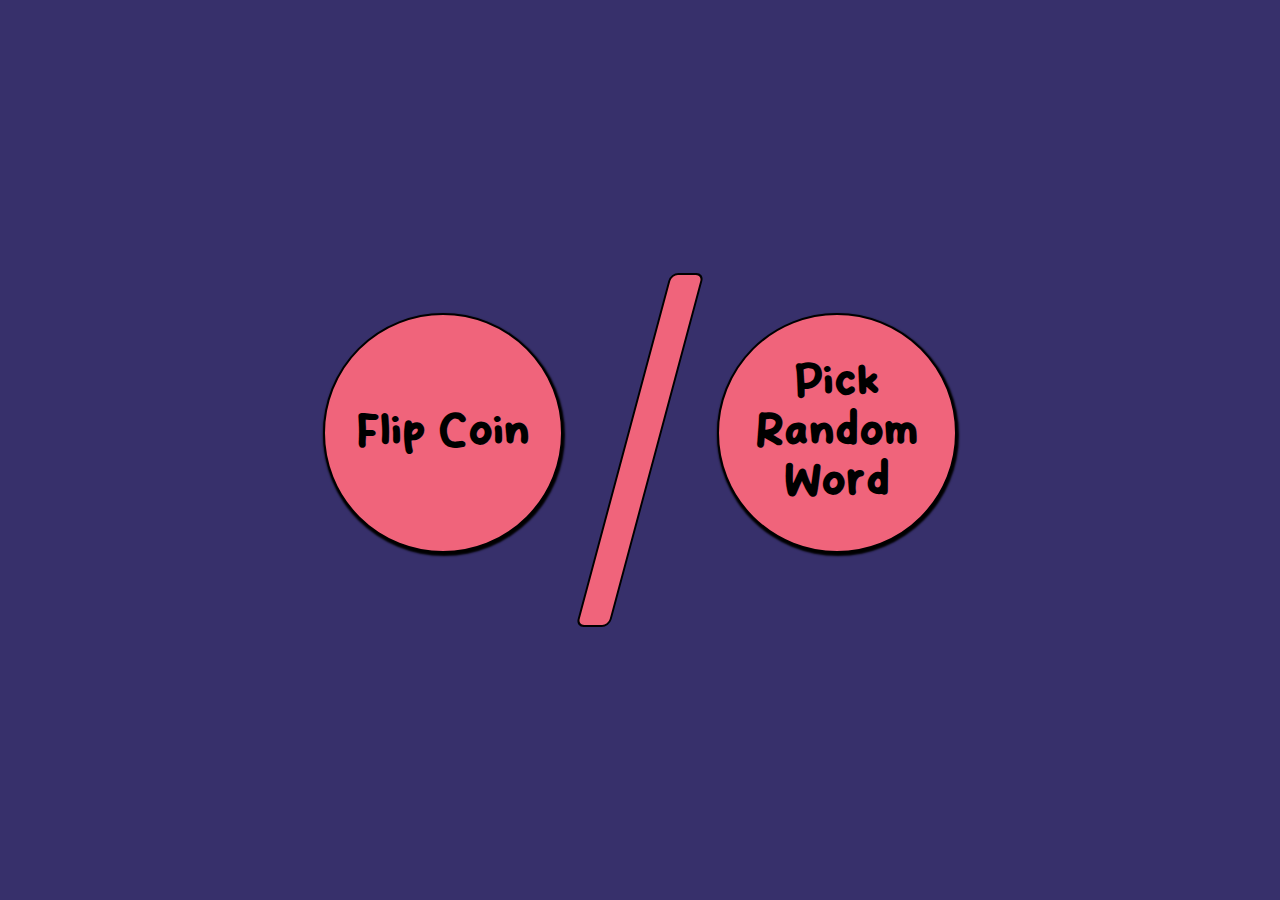
<file: index.html>
<!DOCTYPE html>
<html lang="en">
<head>
    <meta charset="UTF-8">
    <meta http-equiv="X-UA-Compatible" content="IE=edge">
    <meta name="viewport" content="width=device-width, initial-scale=1.0">
    <title>Welcome</title>
    <link rel="stylesheet" href="./css/main.css">
</head>
<body>
    <div class="container">
        <button class="coin">Flip Coin</button>
        <div class="line"></div>
        <button class="randomWord" >Pick Random Word</button>
        
    </div>
    <script>
        let coin = document.querySelector('.coin');
        coin.addEventListener('click' , () => {
            let sound = new Audio('./audio/flip.wav');
            sound.play();
            setTimeout(() => {
                window.location.href='./coin'
            },240);
        })
        let randomWord = document.querySelector('.randomWord');
        randomWord.addEventListener('click' , () => {
            let sound = new Audio('./audio/picker.wav');
            sound.play();
            setTimeout(() => {
                window.location.href='./randompicker'
            },600)
        })
    </script>
</body>
</html>
</file>
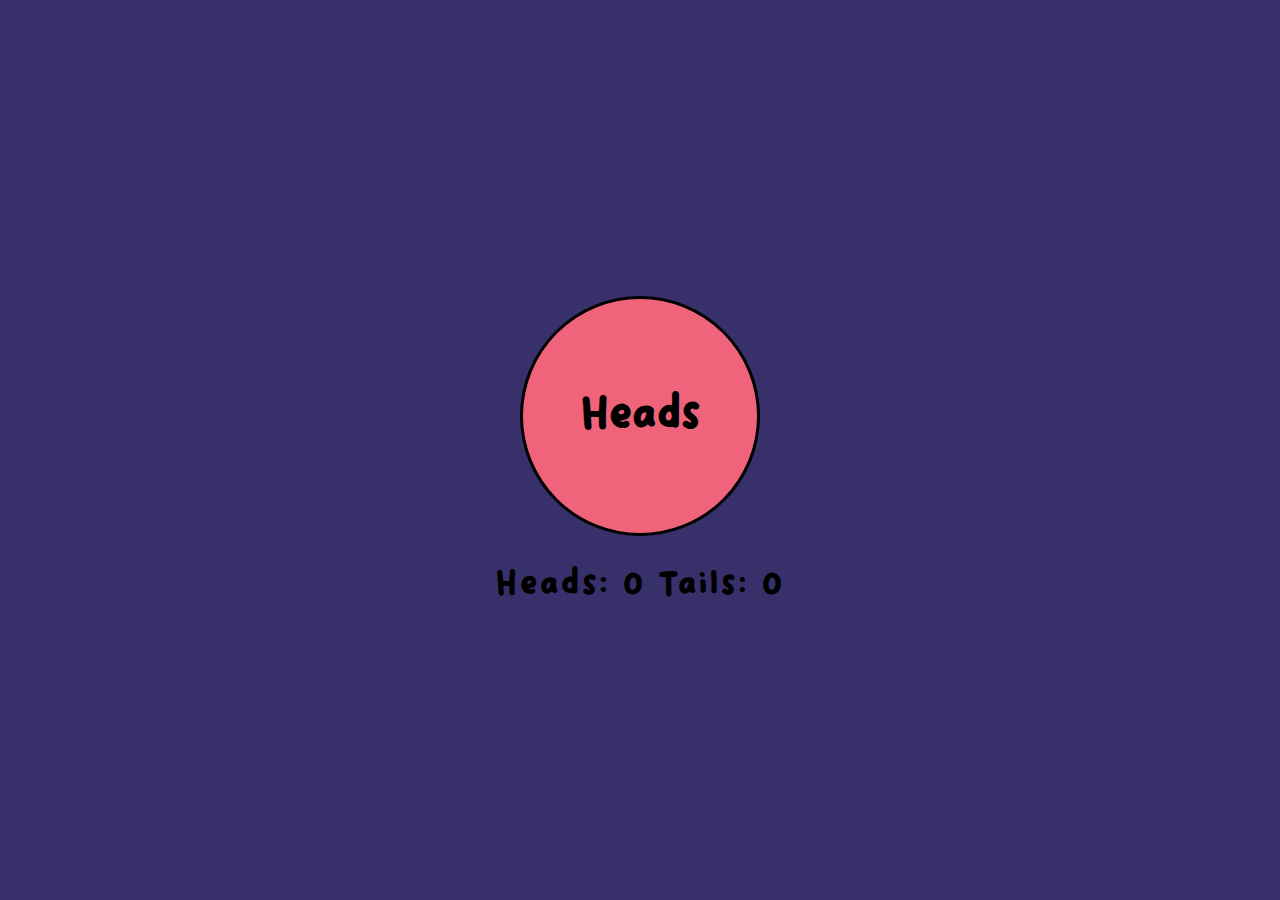
<file: coin/index.html>
<!DOCTYPE html>
<html lang="en">
<head>
    <meta charset="UTF-8">
    <meta http-equiv="X-UA-Compatible" content="IE=edge">
    <meta name="viewport" content="width=device-width, initial-scale=1.0">
    <title>Coin</title>
    <link rel="stylesheet" href="../css/style.css">
    <link rel="preconnect" href="https://fonts.googleapis.com">
<link rel="preconnect" href="https://fonts.gstatic.com" crossorigin>
<link href="https://fonts.googleapis.com/css2?family=Roboto+Mono:wght@300&display=swap" rel="stylesheet">
</head>
<body>
    <div class="container">
        <div class="coins">
            <div class="heads coin" >
                Heads
            </div>
            <div class="tails coin">
                Tails
            </div>
        </div>
        <div class="score">
            Heads: <span class="heads-span">0</span> Tails: <span class="tails-span">0</span>
        </div>
    </div>
    <script type="module" src="../js/coin.js"></script>
</body>
</html>
</file>
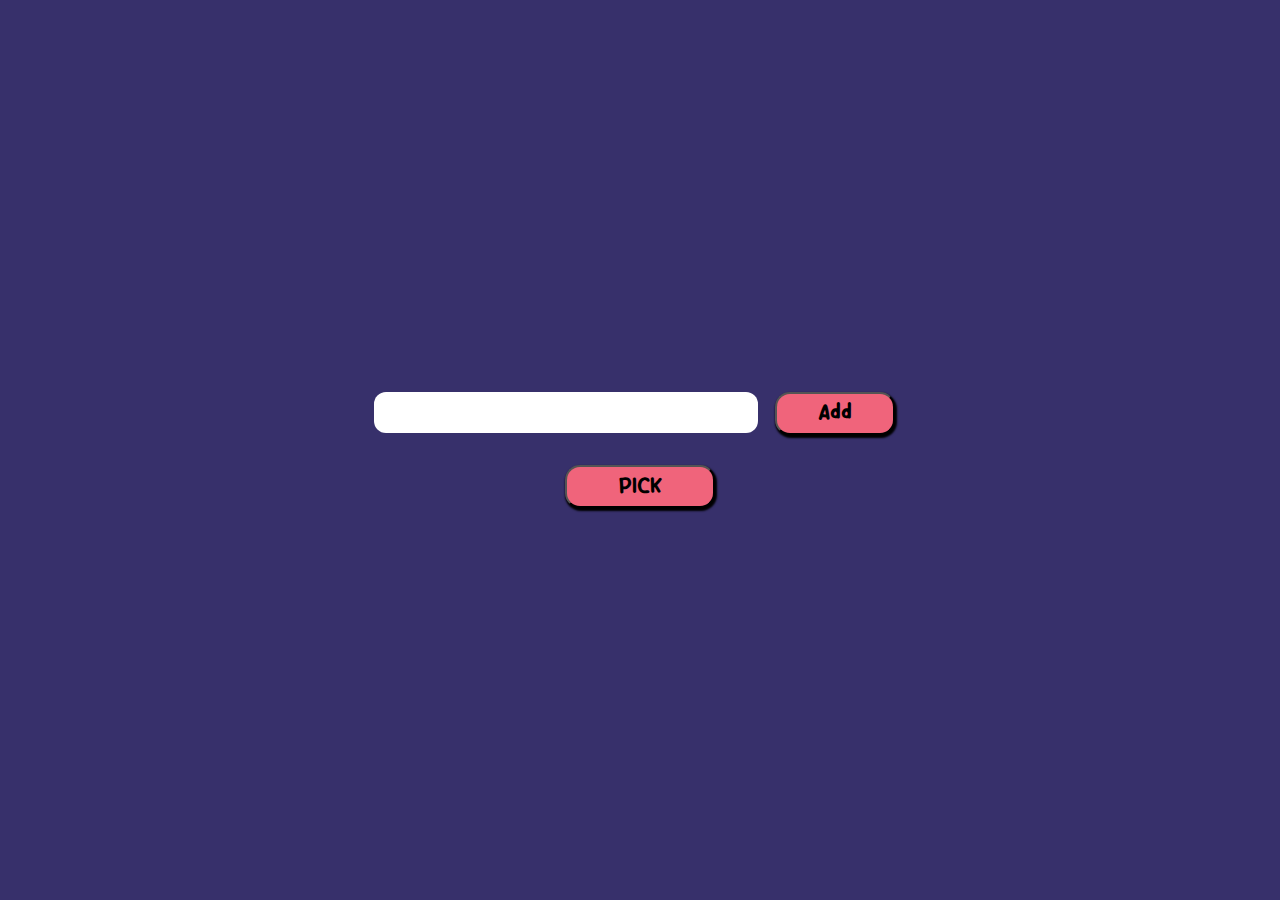
<file: randompicker/index.html>
<!DOCTYPE html>
<html lang="en">

<head>
    <meta charset="UTF-8">
    <meta http-equiv="X-UA-Compatible" content="IE=edge">
    <meta name="viewport" content="width=device-width, initial-scale=1.0">
    <title>Document</title>
    <link rel="stylesheet" href="../css/pick.css">
</head>

<body>
    <div class="container">
        <ul class="items">
        </ul>
        <div class="input-section">
            <input type="text" class="input">
            <button class="addBtn">Add</button>
        </div>
        <button class="pickBtn">PICK</button>
    </div>
    <script>
        const $ = par => {
            const elements = document.querySelectorAll(par);
            return elements.length === 1 ? elements[0] : elements;
        }
        const random = max => Math.floor(Math.random() * max);
        const chooseRandom = () => {
            const { children } = items;
            new Audio('../audio/picker.wav').play();
            pickBtn.disabled = true;
            if (children.length > 1) {
                let index = 0;
                let interval = setInterval(() => {
                    if (index !== children.length) {
                        for (let i in [...children]) Object.assign(children[i].style, { backgroundColor: '#f0647b', transform: 'none' })
                        Object.assign(children[index++].style, { backgroundColor: '#8d303f', transform: 'translate(2px, 2px)' })
                    }
                    else {
                        clearInterval(interval);
                        children[index - 1].style = { backgroundColor: '#f0647b', transform: 'none' }
                        children[random(children.length)].style.transform = 'matrix(1.35, 0, 0, 1.35, 0, -30)';
                        pickBtn.disabled = false;
                    }
                }, 240);
            }
        }
        const items = $('.items'), input = $('.input'), pickBtn = $('.pickBtn'), addBtn = $('.addBtn');
        addBtn.addEventListener('click', () => {
            input.value.trim() !== '' && (
                items.innerHTML += `<li>${input.value}</li>`,
                input.value = ''
            )
        })
        pickBtn.addEventListener('click', () => chooseRandom());
        document.addEventListener('keydown', e => e.key === "Enter" && (
            input.value.trim() !== '' && (
                items.innerHTML += `<li>${input.value}</li>`,
                input.value = ''
            )
        ));
    </script>
</body>
</html>
</file>
<file: css/main.css>
@font-face {
  font-family: "MyHelvetica";
  src: local("Helvetica Neue Bold"), local("HelveticaNeue-Bold"), url("../font/Nice Sugar.ttf");
  font-weight: bold;
}

* {
  margin: 0;
  padding: 0;
}

body {
  background-color: #37306B;
  width: 100vw;
  height: 100vh;
  display: -webkit-box;
  display: -ms-flexbox;
  display: flex;
  -webkit-box-pack: center;
      -ms-flex-pack: center;
          justify-content: center;
  -webkit-box-align: center;
      -ms-flex-align: center;
          align-items: center;
}

.container {
  display: -webkit-box;
  display: -ms-flexbox;
  display: flex;
  gap: 30px;
}

.container button {
  width: 240px;
  height: 240px;
  border-radius: 50%;
  margin: 40px 30px;
  font-weight: bold;
  font-size: 40px;
  font-family: "MyHelvetica";
  color: #000;
  background-color: #f0647b;
  border: 2px solid #000;
  cursor: pointer;
  -webkit-box-shadow: 1px 2px 2px 1px black;
          box-shadow: 1px 2px 2px 1px black;
  -webkit-transition: 0.2s;
  transition: 0.2s;
}

.container button:active {
  -webkit-transform: translate(5px, 5px);
          transform: translate(5px, 5px);
  -webkit-box-shadow: none;
          box-shadow: none;
}

.container div {
  width: 30px;
  height: 350px;
  border-radius: 8px;
  background-color: #f0647b;
  -webkit-transform: skew(165deg);
          transform: skew(165deg);
  border: 2px solid #000;
}
/*# sourceMappingURL=main.css.map */
</file>
<file: css/style.css>
@font-face {
  font-family: "MyHelvetica";
  src: local("Helvetica Neue Bold"), local("HelveticaNeue-Bold"), url("../font/Nice Sugar.ttf");
  font-weight: bold;
}

* {
  margin: 0;
  padding: 0;
  -webkit-box-sizing: border-box;
          box-sizing: border-box;
}

.container {
  width: 100%;
  height: 100vh;
  display: -webkit-box;
  display: -ms-flexbox;
  display: flex;
  -webkit-box-align: center;
      -ms-flex-align: center;
          align-items: center;
  -webkit-box-pack: center;
      -ms-flex-pack: center;
          justify-content: center;
  -webkit-box-orient: vertical;
  -webkit-box-direction: normal;
      -ms-flex-direction: column;
          flex-direction: column;
  background: #37306B;
  font-family: "MyHelvetica";
}

.coins {
  margin-bottom: 30px;
  cursor: pointer;
}

.coins .coin {
  width: 240px;
  height: 240px;
  border-radius: 50%;
  display: -webkit-box;
  display: -ms-flexbox;
  display: flex;
  -webkit-box-pack: center;
      -ms-flex-pack: center;
          justify-content: center;
  -webkit-box-align: center;
      -ms-flex-align: center;
          align-items: center;
  font-size: 40px;
  font-weight: bold;
}

.coins .heads {
  background-color: #f0647b;
  border: 3px solid #000;
  color: #000;
}

.coins .tails {
  border: 3px solid #f0647b;
  background-color: #000;
  color: #f0647b;
  top: 0;
  display: none;
}

.score {
  font-size: 30px;
  font-weight: bold;
  letter-spacing: 3px;
}

@-webkit-keyframes flip {
  0% {
    -webkit-transform: scale(1);
            transform: scale(1);
  }
  20% {
    background-color: #f0647b;
    color: #000;
    -webkit-transform: scale(1.2);
            transform: scale(1.2);
  }
  40% {
    -webkit-transform: scale(1.3);
            transform: scale(1.3);
    color: #f0647b;
    background-color: #000;
    -webkit-transform: rotateX(180deg);
            transform: rotateX(180deg);
  }
  60% {
    background-color: #f0647b;
    color: #000;
    -webkit-transform: scale(1.3);
            transform: scale(1.3);
  }
  80% {
    -webkit-transform: scale(1.2);
            transform: scale(1.2);
    background-color: #000;
    color: #f0647b;
    -webkit-transform: rotateX(120deg);
            transform: rotateX(120deg);
  }
  100% {
    background-color: #f0647b;
    color: #000;
    -webkit-transform: scale(1);
            transform: scale(1);
  }
}

@keyframes flip {
  0% {
    -webkit-transform: scale(1);
            transform: scale(1);
  }
  20% {
    background-color: #f0647b;
    color: #000;
    -webkit-transform: scale(1.2);
            transform: scale(1.2);
  }
  40% {
    -webkit-transform: scale(1.3);
            transform: scale(1.3);
    color: #f0647b;
    background-color: #000;
    -webkit-transform: rotateX(180deg);
            transform: rotateX(180deg);
  }
  60% {
    background-color: #f0647b;
    color: #000;
    -webkit-transform: scale(1.3);
            transform: scale(1.3);
  }
  80% {
    -webkit-transform: scale(1.2);
            transform: scale(1.2);
    background-color: #000;
    color: #f0647b;
    -webkit-transform: rotateX(120deg);
            transform: rotateX(120deg);
  }
  100% {
    background-color: #f0647b;
    color: #000;
    -webkit-transform: scale(1);
            transform: scale(1);
  }
}
/*# sourceMappingURL=style.css.map */
</file>
<file: css/pick.css>
@font-face {
  font-family: "MyHelvetica";
  src: local("Helvetica Neue Bold"), local("HelveticaNeue-Bold"), url("../font/Nice Sugar.ttf");
  font-weight: bold;
}

* {
  margin: 0;
  padding: 0;
}

body {
  background-color: #37306B;
}

.container {
  font-family: "MyHelvetica";
  display: -webkit-box;
  display: -ms-flexbox;
  display: flex;
  -webkit-box-pack: center;
      -ms-flex-pack: center;
          justify-content: center;
  -webkit-box-align: center;
      -ms-flex-align: center;
          align-items: center;
  -webkit-box-orient: vertical;
  -webkit-box-direction: normal;
      -ms-flex-direction: column;
          flex-direction: column;
  height: 100vh;
}

.container .items {
  display: -webkit-box;
  display: -ms-flexbox;
  display: flex;
  list-style: none;
  gap: 20px;
  -webkit-box-pack: center;
      -ms-flex-pack: center;
          justify-content: center;
}

.container .items li {
  height: 20px;
  background-color: #f0647b;
  display: -webkit-box;
  display: -ms-flexbox;
  display: flex;
  -webkit-box-align: center;
      -ms-flex-align: center;
          align-items: center;
  padding: 12px;
  border-radius: 6px;
  -webkit-box-shadow: 1px 2px 2px 1px black;
          box-shadow: 1px 2px 2px 1px black;
  -webkit-transition: 0.2s;
  transition: 0.2s;
  font-size: 18px;
  margin-bottom: 20px;
  cursor: pointer;
}

.container .items li:hover {
  -webkit-transform: translate(5px, 5px) !important;
          transform: translate(5px, 5px) !important;
  -webkit-box-shadow: 1px 1px 1px 1px black;
          box-shadow: 1px 1px 1px 1px black;
}

.container .input-section {
  margin-bottom: 30px;
}

.container .input-section input {
  font-size: 22px;
  width: 360px;
  height: 35px;
  padding: 3px 12px;
  border-radius: 12px;
  border: none;
  outline: none;
  background-color: #fff;
  font-family: "MyHelvetica";
}

.container .input-section input:focus {
  -webkit-transform: scale(1.02);
          transform: scale(1.02);
}

.container .input-section button {
  margin: 0 12px;
  width: 120px;
  padding: 8px 16px;
  background-color: #f0647b;
  -webkit-box-shadow: 1px 2px 2px 1px black;
          box-shadow: 1px 2px 2px 1px black;
  border-radius: 15px;
  font-size: 18px;
  font-family: "MyHelvetica";
}

.container .input-section button:hover {
  -webkit-transform: translate(2px, 2px);
          transform: translate(2px, 2px);
  -webkit-box-shadow: 1px 1px 1px 1px black;
          box-shadow: 1px 1px 1px 1px black;
}

.container button {
  width: 150px;
  padding: 8px 16px;
  background-color: #f0647b;
  -webkit-box-shadow: 1px 2px 2px 1px black;
          box-shadow: 1px 2px 2px 1px black;
  border-radius: 15px;
  font-size: 18px;
  font-family: "MyHelvetica";
}

.container button:hover {
  -webkit-transform: translate(2px, 2px);
          transform: translate(2px, 2px);
  -webkit-box-shadow: 1px 1px 1px 1px black;
          box-shadow: 1px 1px 1px 1px black;
}
/*# sourceMappingURL=pick.css.map */
</file>
